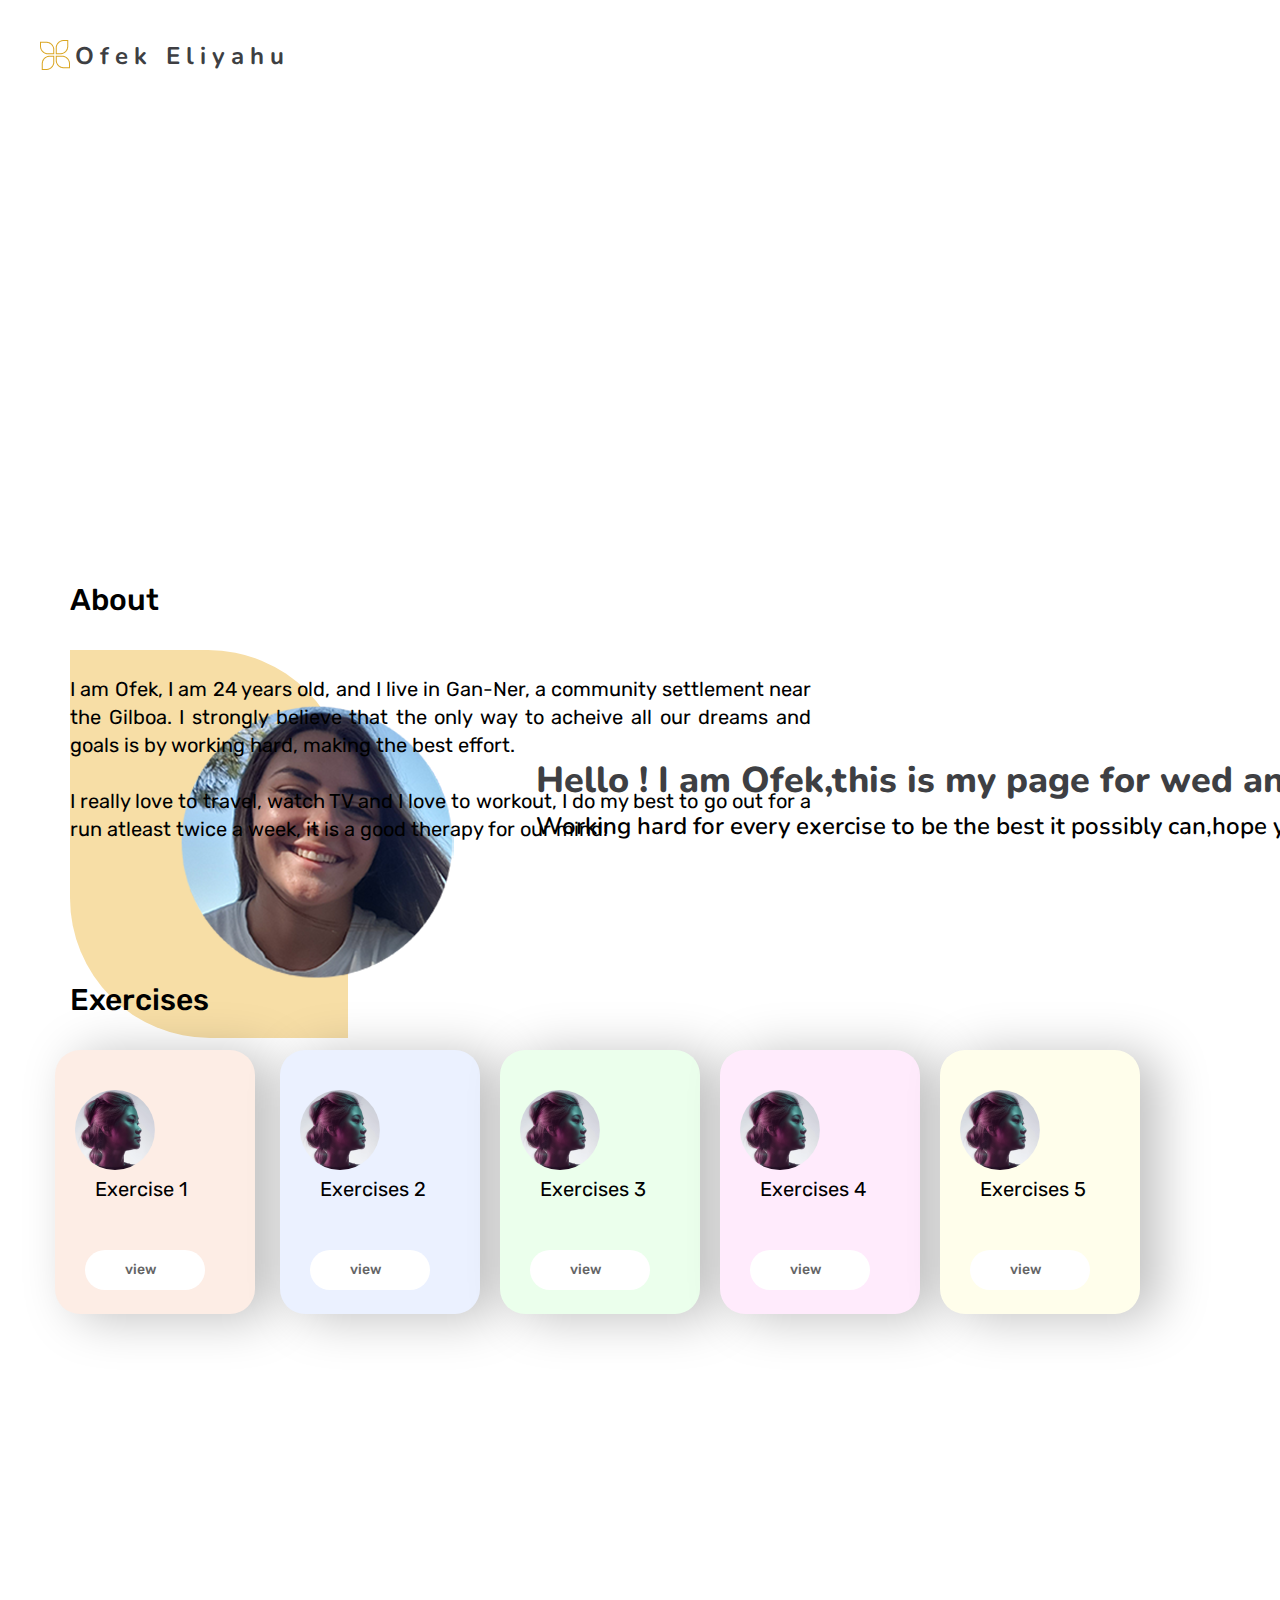
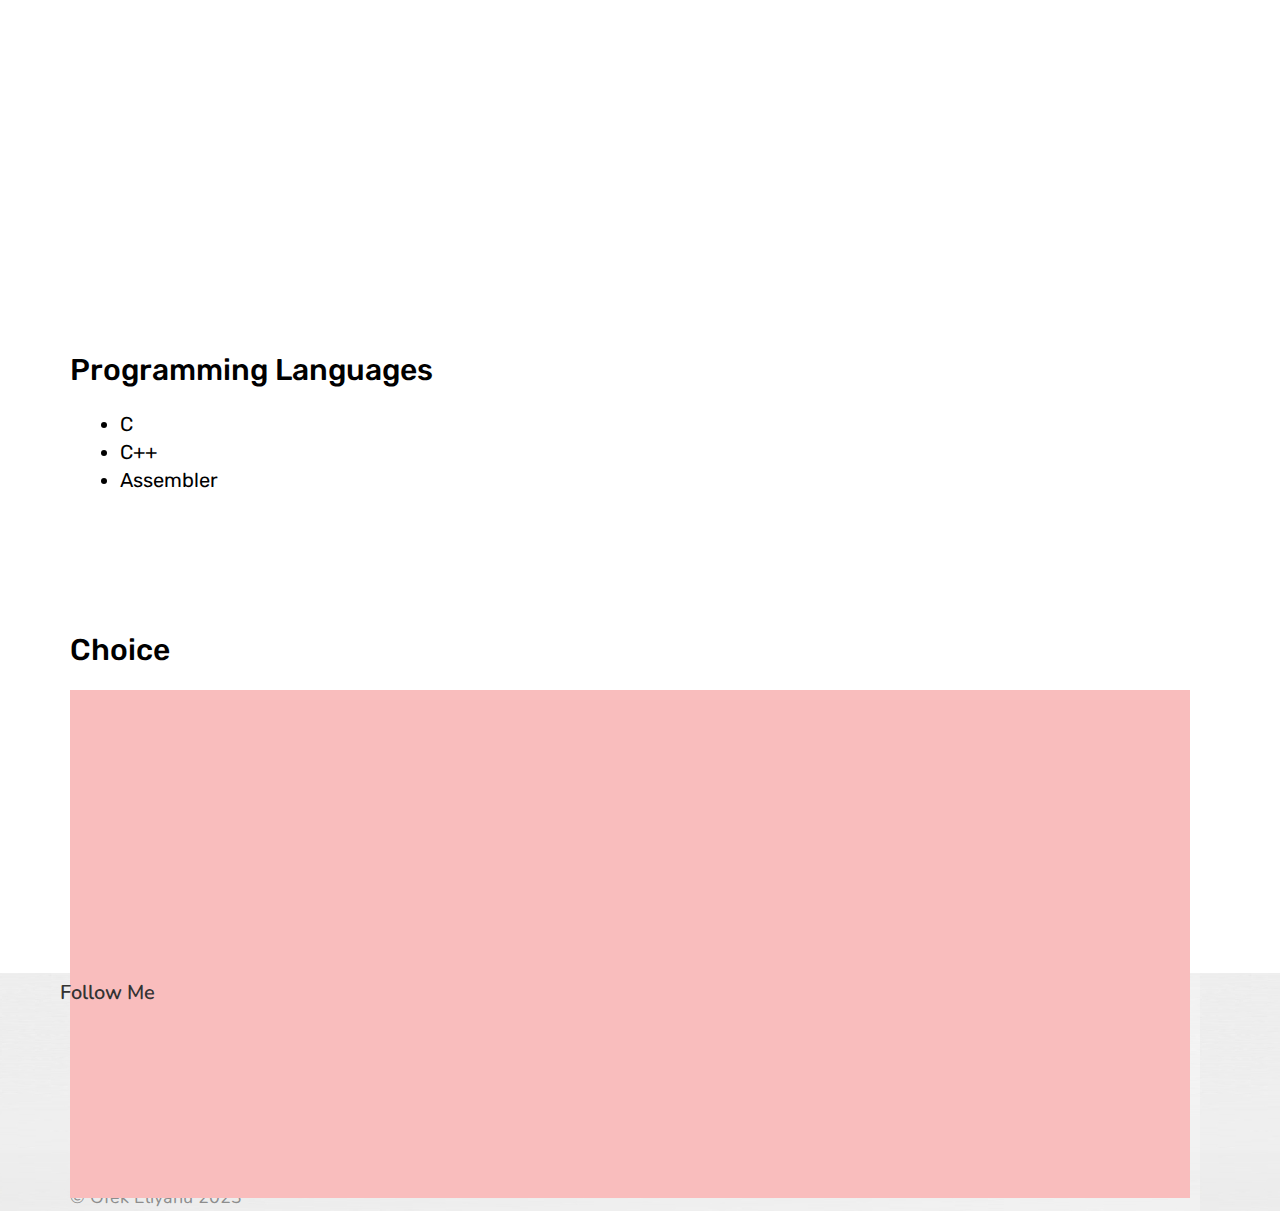
<file: index.html>
<!DOCTYPE html>
<html>
    <head>
        <link  rel="stylesheet" href="css/style.css">
        <link rel="preconnect" href="https://fonts.googleapis.com">
        <link rel="preconnect" href="https://fonts.gstatic.com" crossorigin>
        <link href="https://fonts.googleapis.com/css2?family=Nunito:wght@400;600;800&family=Rubik:wght@400;500&display=swap" rel="stylesheet">
        <title>Ofek Eliyahu</title>
    </head>
    <body>
			<header>
                <a href="#" id="logo">
                    <h1 id="logo2">Ofek Eliyahu</h1>
                </a>
			</header>

                <main id="main" >
                    <section  id="head1">
                        <h1> Hello ! I am Ofek,this is my page for wed and cloud </h1>
                    </section>

                    <section  id="head2">
                        <h2>Working hard for every exercise to be the best it possibly can,hope you'll enjoy!
                        </h2>
                    </section>

                    <section id="another_color"></section>

                    <section class="me">
                        <img src="images/me5.png" alt="me">
                    </section>

                </section>

                <section id="mainbody">

                    <section id="about_me">
                        <h2>About</h2>

                        <p>I am Ofek, I am 24 years old, and I live in Gan-Ner, a community settlement near the Gilboa. 
                            I strongly believe that the only way to acheive all our dreams and goals is by working hard, making the best effort.

                            <br><br>
                            I really love to travel, watch TV and I love to workout, 
                            I do my best to go out for a run atleast twice a week, it is a good therapy for our mind!
                            <br><br>
                        </p>
                        
                    </section>


                    <nav id="exe">
                                    <h2>Exercises</h2>
                                 
                    
                                        <section id="execover1">
                                            <section  id="ex1">
                                                <p>Exercise 1</p>
                                            </section>
                                            <section class="cover_view">
                                                <section class="bview">
                                                    <a href="http://se.shenkar.ac.il/students/2022-2023/web1/dev_76/exercises/ex1/index.html" >view</a>
                                                </section>
                                                <section class="image"></section>
                                            </section>
                                        </section>
                                        <section id="execover2">
                                            <p>Exercises 2</p>
                                        <section class="cover_view">
                                            <section class="bview">
                                                <a href="index.html" >view</a>
                                            </section>
                                            <section class="image"></section>
                                        </section>
                                    </section>
                                    <section id="execover3">
                                        <p>Exercises 3</p>
                                        <a href="exercises/ex3/index.html">
                                            <section class="cover_view">
                                                <section class="bview">
                                            </a>
                                                <a href="exercises/ex3/index.html" >view</a>
                                            </section>
                                            <section class="image"></section>
                                        </section>
                                    </section>
                                    <section id="execover4">
                                        <p>Exercises 4</p>
                                        <section class="cover_view">
                                            <section class="bview">
                                                <a href="" >view</a>
                                            </section>
                                            <section class="image"></section>
                                        </section>
                                    </section>
                                    <section id="execover5">
                                        <p>Exercises 5</p>
                                        
                                        <section class="cover_view">
                                            <section class="bview">
                                                <a href="" >view</a>
                                            </section>
                                            <section class="image"></section>
                                        </section>
                                    </section>             
                     </nav>
                </section>      
                            
                    
                 <section id="prog">
                            <h2>Programming Languages</h2>
                            <section id="items">
                                <ul>
                                    <li>C</li>
                                    <li>C++</li>
                                    <li>Assembler</li>
                                </ul>
                            </section>
                            </section>

                <section id="your-choice">
                    <h2>Choice</h2>
                    <section class="your-choice-backg"> </section>
                    <section class="video1">
                        <iframe width="560" height="315" src="https://www.youtube.com/embed/Yir4WyDi8rU" title="YouTube video player" frameborder="0" allow="accelerometer; autoplay; clipboard-write; encrypted-media; gyroscope; picture-in-picture; web-share" allowfullscreen></iframe>
                    </section>
                </section>
                </main>

                <footer>
                    <section id="footer_links">

                        <h2>Follow Me</h2>
                        <br><br>
                        <a href="https://www.facebook.com/profile.php?id=100001442238591"><span>Facebook</span></a>
                        <br>
                        <a href="https://www.instagram.com/ofekeliyahu/"><span>Instagram</span></a>
                        <br>
                        <a href="https://github.com/ofekeliyahu"><span>Github</span></a>
                        <br><br><br>
                        <a >&copy; Ofek Eliyahu 2023</a>
                    </section>
                </footer>

    </body>
    </html>
</file>
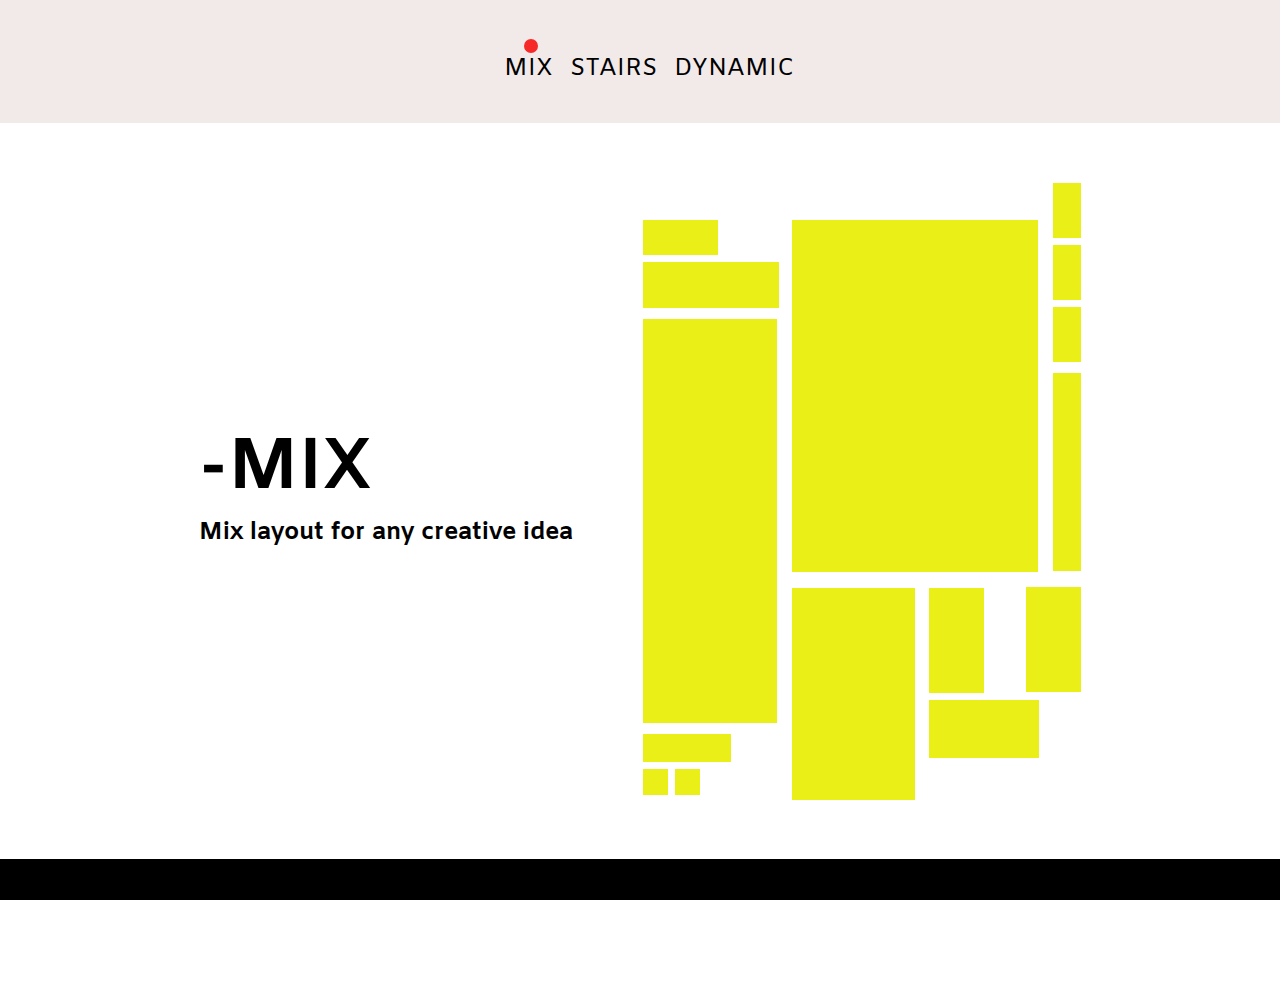
<file: ex3/index.html>
<!DOCTYPE html>
<html>
    <head>
		<link rel="stylesheet" href="css/style.css">
        <meta name="viewpoint" content="width=device-width,initial-scale=1">
        <link rel="preconnect" href="https://fonts.googleapis.com">
        <link rel="preconnect" href="https://fonts.gstatic.com" crossorigin>
        <link href="https://fonts.googleapis.com/css2?family=Amiko&display=swap" rel="stylesheet">
		<title>Ofek Eliyahu</title>      
    </head>
    <body>
        <header>
            <nav>  
                <ul >  
                    <li><a class="active selected1" href="index.html" data="">MIX</a></li> 
                    <li><a class="selected2" href="layout2.html" data="">STAIRS</a></li>
                    <li><a class="selected3" href="layout3.html" data="">DYNAMIC</a></li>
                </ul>        
            </nav>
        </header>
        <div id="wrapper">  
            <main class="page1">
                    <section id="text">
                        <h1><a href="#">-MIX</a></h1>
                        <h5>Mix layout for any creative idea</h5>
                    </section>
                    <section id="boxs">
                        <section id="boxs1">
                            
                        <section class="rec1"></section>
                        <section class="rec2"></section>
                        <section class="rec3"></section>
                        <section class="rec4"></section>
                        <section class="rec5"></section> 
                        <section class="rec6"></section> 
                    </section>
                    <section id="boxs2">
                        
                        <section class="rec7"></section> 
                        <section class="rec8"></section> 
                        <section class="rec9"></section>
                        <section class="rec10"></section>
                    </section>
                    <section id="boxs3">

                        <section class="rec11"></section> 
                        <section class="rec11"></section> 
                        <section class="rec11"></section>
                        <section class="rec14"></section>
                        <section class="rec15"></section>  
                    </section>
                    
                </section>
                </main>    
            </div>
            <footer></footer>
    </body>
</html>
</file>
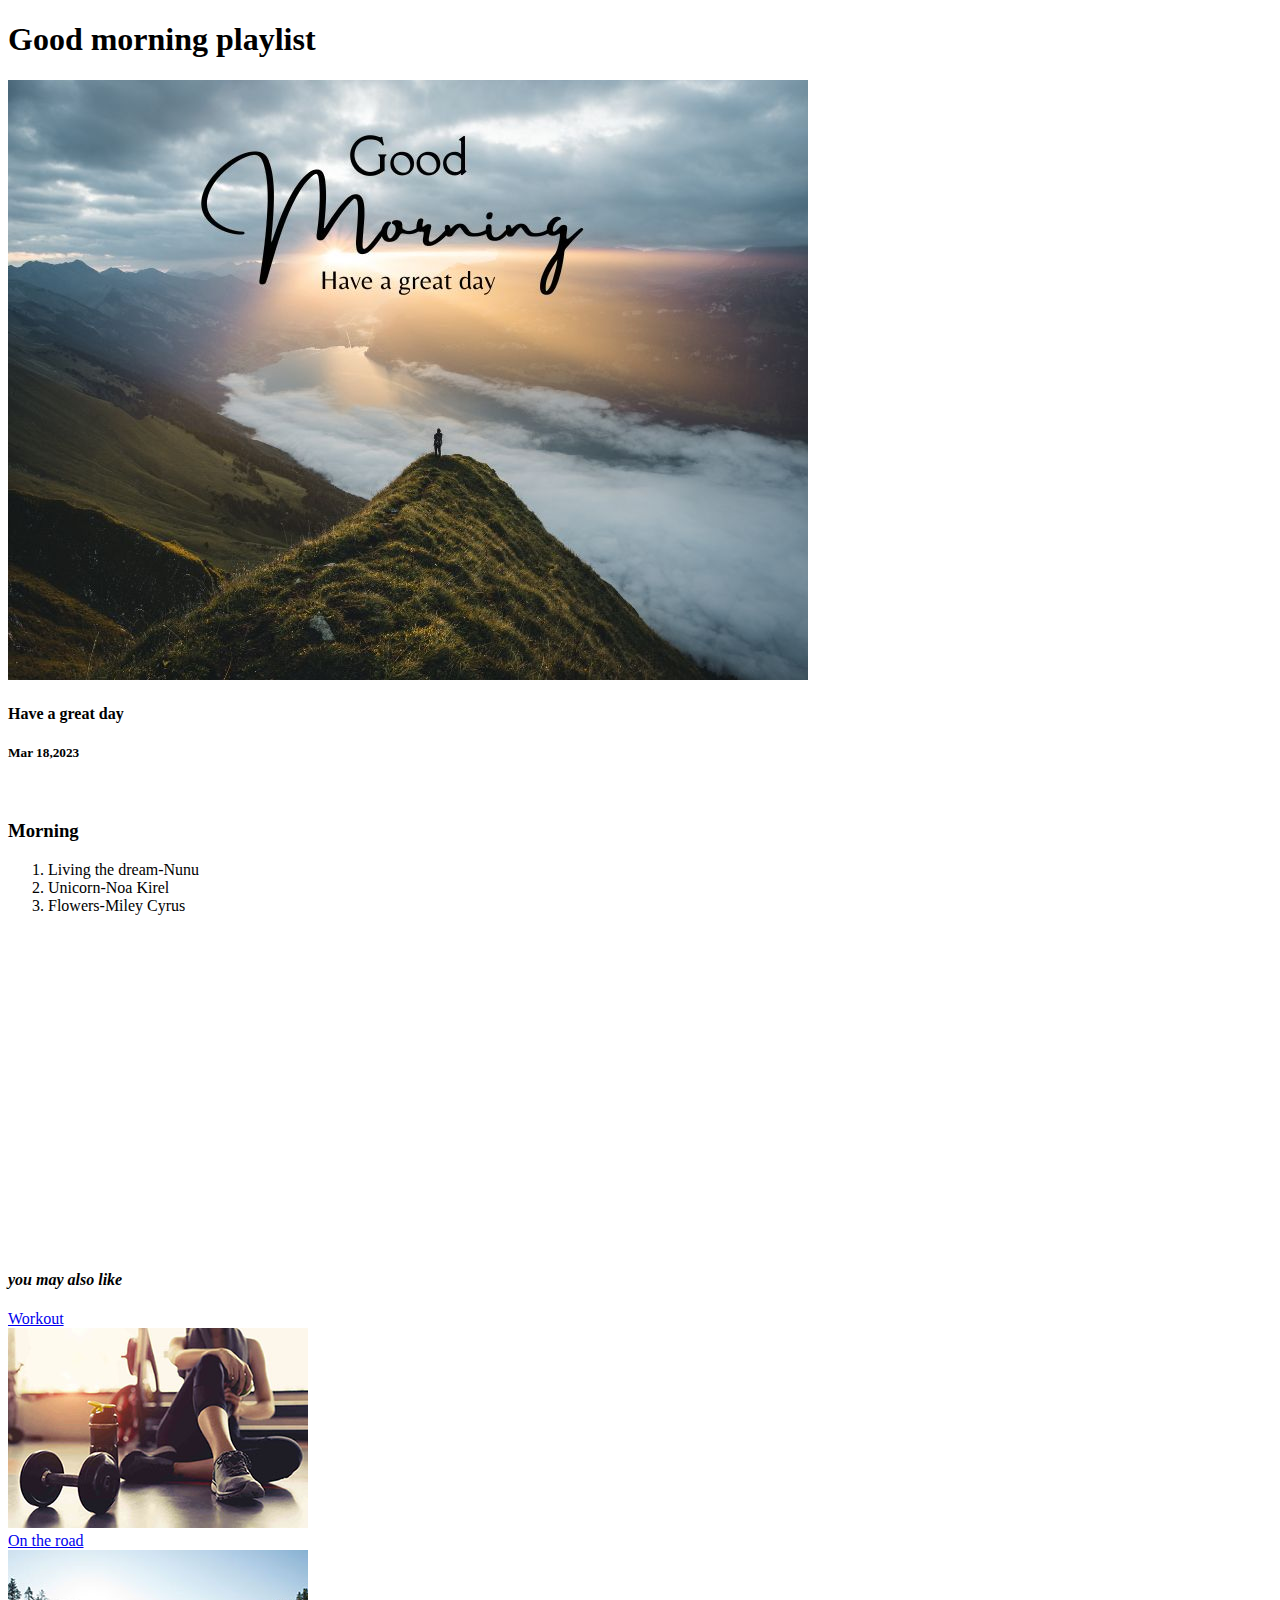
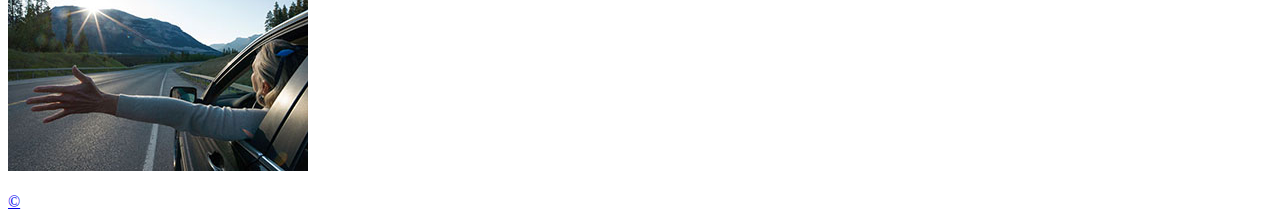
<file: hw1/index.html>
<!DOCTYPE html>
<html>
    <head>
        <meta name="viewport" content="width=device-width,initial-scale=1.0">
        <link rel="stylesheet" href="http://se.shenkar.ac.il/students/2022-2023/web1/assets/style.min.css">
        <title>Ofek Eliyahu playlist</title>
    </head>
    <body>
        <a href="#" class="logo"></a>
        <h1>Good morning playlist</h1>
          <img src="images/good-morning.jpg" alt="good morning" title="good morning">
          <h4> Have a great day</h4>
          <h5>Mar 18,2023</h5>
          <br>
          <h3>Morning</h3>
          <ol>
            <li>Living the dream-Nunu</li>
            <li>Unicorn-Noa Kirel</li>
            <li>Flowers-Miley Cyrus</li>
          </ol>
          <iframe width="560" height="315" src="https://www.youtube.com/embed/yeRbmgX9evc" title="YouTube video player" frameborder="0" allow="accelerometer; autoplay; clipboard-write; encrypted-media; gyroscope; picture-in-picture; web-share" allowfullscreen></iframe>
          <h4><i>you may also like </i></h4>
          <a href="workout.html">Workout</a>
          <br>
          <img src="images/workout.jpg"alt="workout"title="workout">
          <br>
          <a href="road.html">On the road</a>
          <br>
          <img src="images/roads.jpg"alt="on thr road"title="on the road">
          <br><br>
          <a href="https://www.igp.com/blog/good-morning-images/">&copy;</a>
    </body>
    </html>
</file>
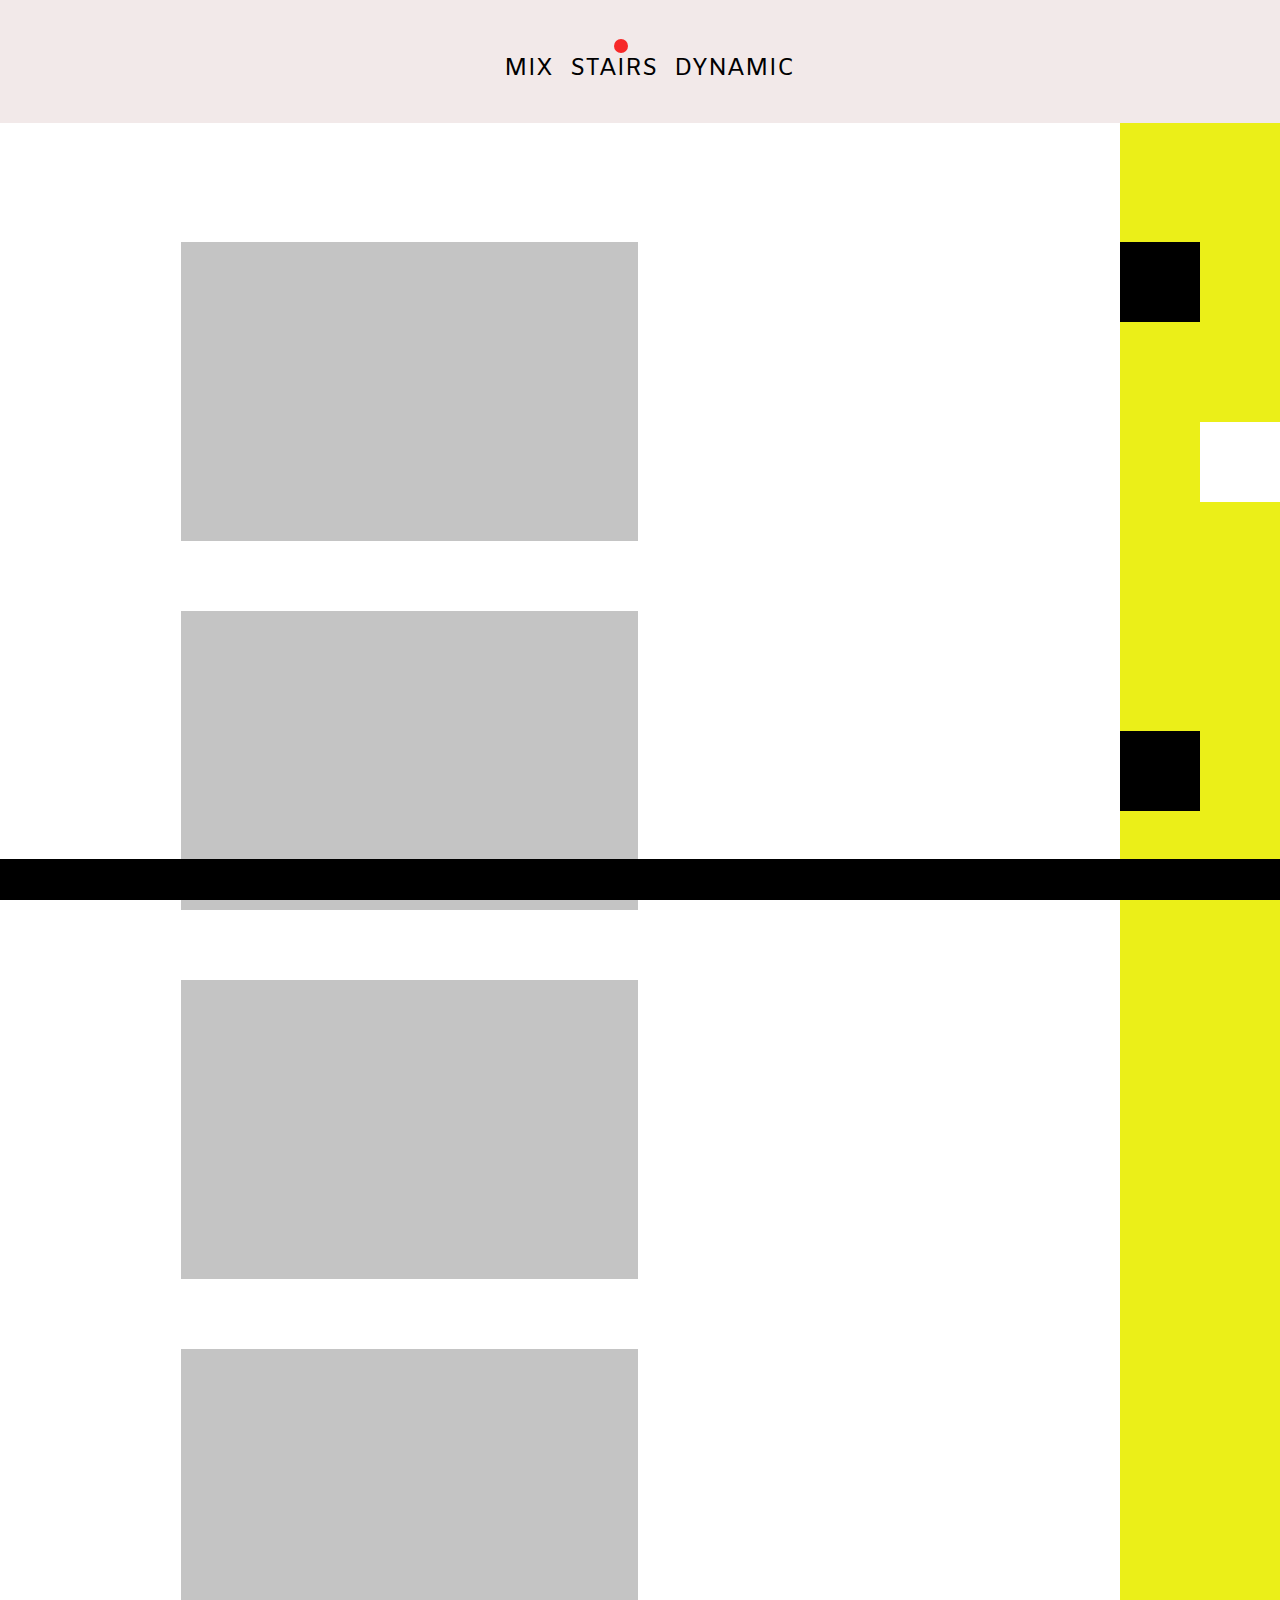
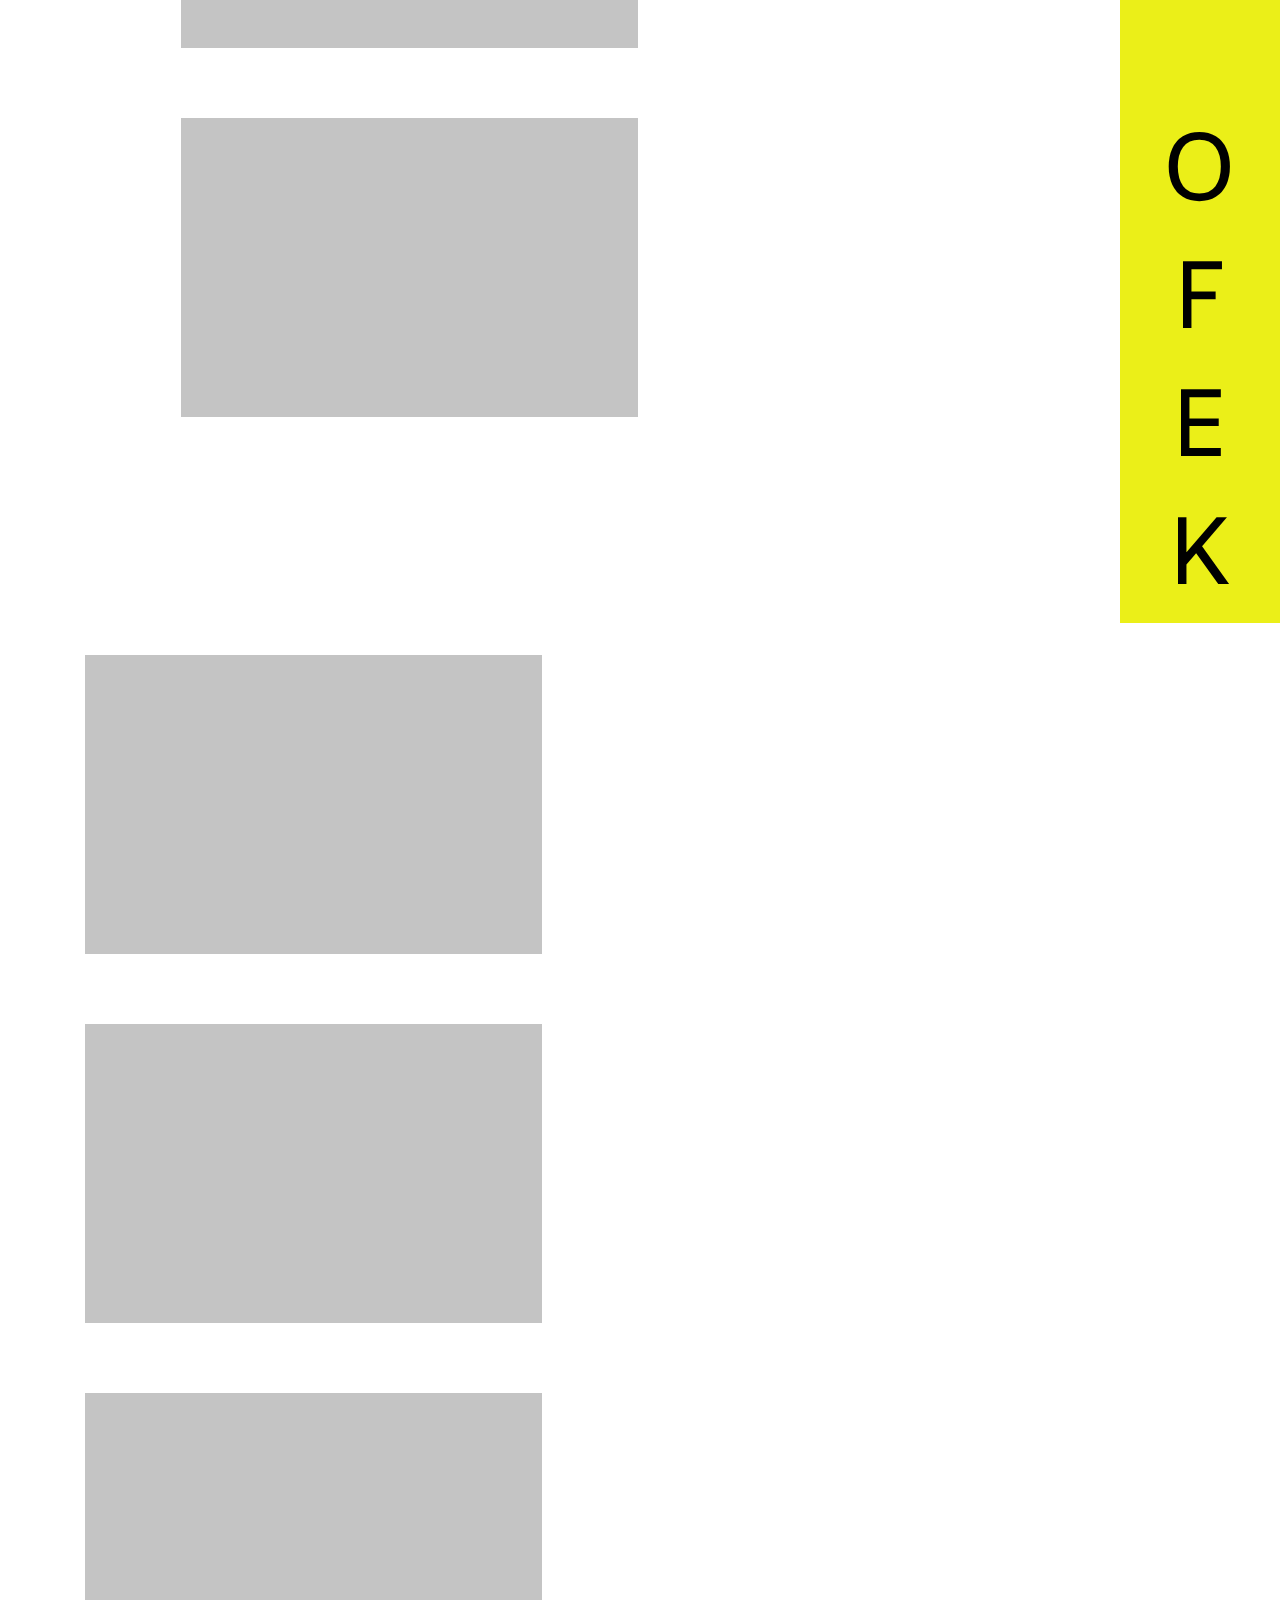
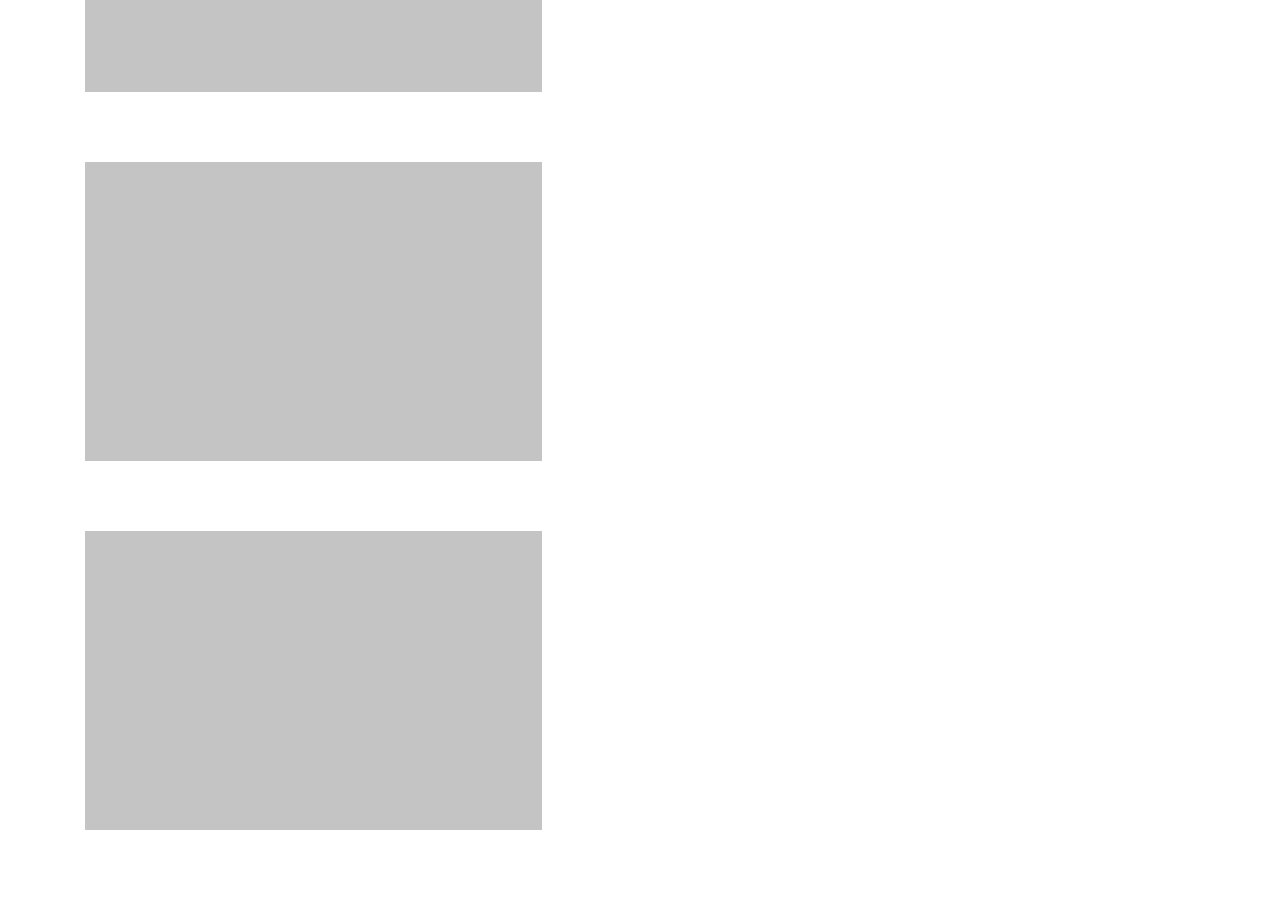
<file: ex3/layout2.html>
<!DOCTYPE html>
<html>
<head>
    <link rel="stylesheet" href="css/style.css">
    <meta name="viewpoint" content="width=device-width,initial-scale=1">
    <link rel="preconnect" href="https://fonts.googleapis.com">
    <link rel="preconnect" href="https://fonts.gstatic.com" crossorigin>
    <link href="https://fonts.googleapis.com/css2?family=Amiko&display=swap" rel="stylesheet">
    <title>Ofek Eliyahu</title>
</head>
<body>
    <header>
        <nav>
            <ul>
                <li><a class="selected1" href="index.html" data="">MIX</a></li>
                <li><a class=" active selected2" href="layout2.html" data="">STAIRS</a></li>
                <li><a class="selected3" href="layout3.html" data="">DYNAMIC</a></li>
            </ul>
        </nav>
    </header>
    <section id="aside-and-rec">
            <main id="wrapper " class="page2">
                <section class="col1">
                    <div class="recg1"></div>
                    <div class="recg1"></div>
                    <div class="recg1"></div>
                    <div class="recg1"></div>
                    <div class="recg1"></div>
                </section>
                
                <section class="col2">
                    <div class="recg1 recg2"></div>
                    <div class="recg1 recg2"></div>
                    <div class="recg1 recg2"></div>
                    <div class="recg1 recg2"></div>
                    <div class="recg1 recg2"></div>
                </section>
            </main>
        
        <aside>
            <section>
                <div class="boxb"></div>
                <div class="boxw"></div>
                <div class="boxb"></div>
            </section>

            <section>
                <a href="https://en.wikipedia.org/wiki/List_of_inventors_killed_by_their_own_invention">O</a>
                <a href="https://en.wikipedia.org/wiki/High_five">F</a>
                <a href="https://en.wikipedia.org/wiki/Toilet_paper_orientation">E</a>
                <a href="https://en.wikipedia.org/wiki/Dusty_the_Klepto_Kitty">K</a>
            </section>
        </aside>
    </section>
    <footer></footer>
</body>
</html>
</file>
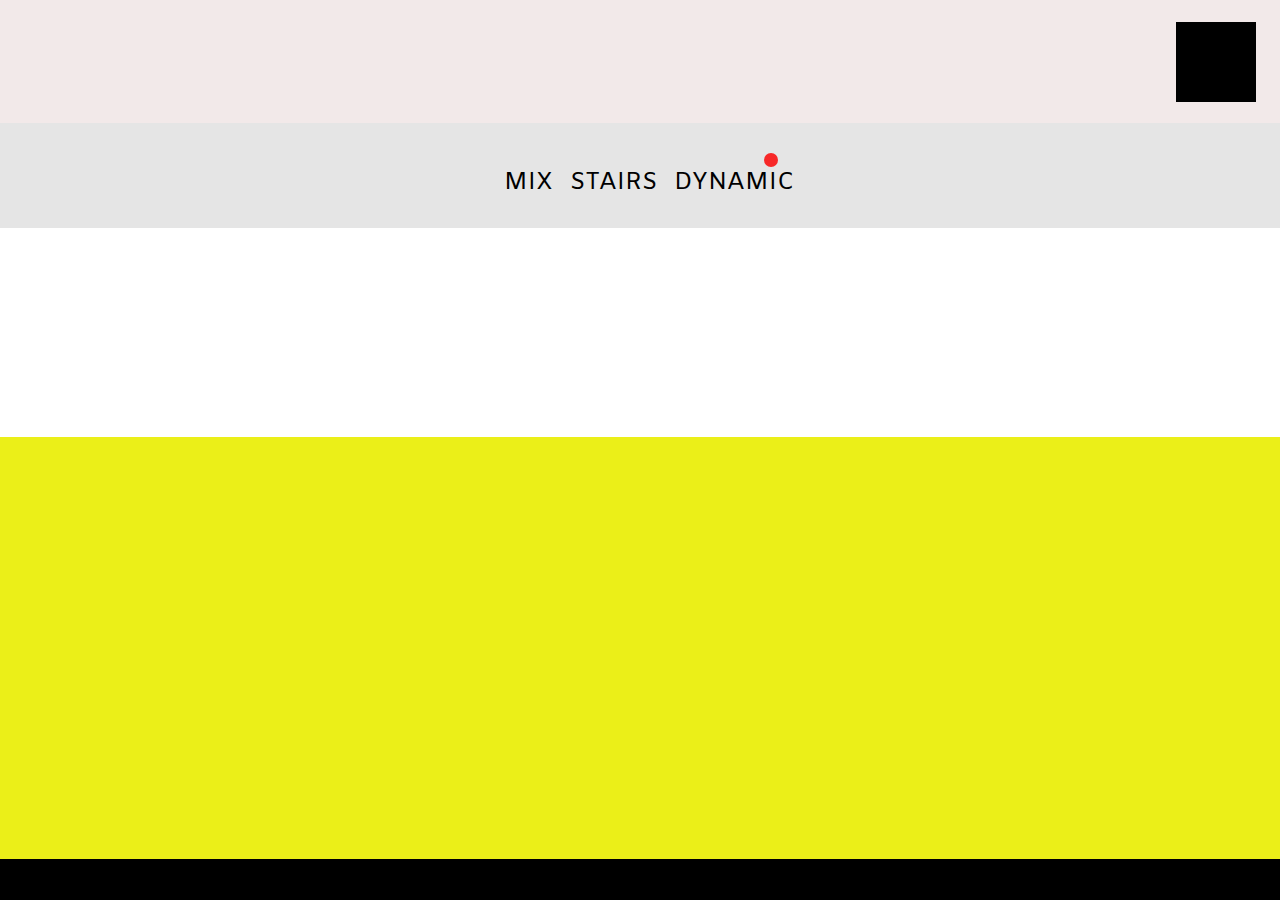
<file: ex3/layout3.html>
<!DOCTYPE html>
<html>
    <head>
        <link rel="stylesheet" href="css/style.css">
        <script src="js/myjs.js"></script>
        <meta name="viewpoint" content="width=device-width,initial-scale=1">
        <link rel="preconnect" href="https://fonts.googleapis.com">
        <link rel="preconnect" href="https://fonts.gstatic.com" crossorigin>
        <link href="https://fonts.googleapis.com/css2?family=Amiko&display=swap" rel="stylesheet">
        <title>Ofek Eliyahu</title>
    </head>
    <body>
        <header id ="button"></header>
        <div id="wrapper">
            <section id="aside-and-main">
                <aside id="aside-left">   
                    <nav>
                        <ul >   
                            <li><a class="selected1" href="index.html" data="">MIX</a></li> 
                            <li><a class="selected2" href="layout2.html" data="">STAIRS</a></li>
                            <li><a class="active selected3" href="layout3.html" data="">DYNAMIC</a></li>
                        </ul>
                    </nav>
                </aside>             
                <main id ="page3"></main>
            <aside id="aside-right">
                <div></div>
            </aside> 
            </section>
        </div>
        <section class="yellow"></section>
        <footer></footer>
        <script>
            (button())
        </script>
        </body>
        </html>
</file>
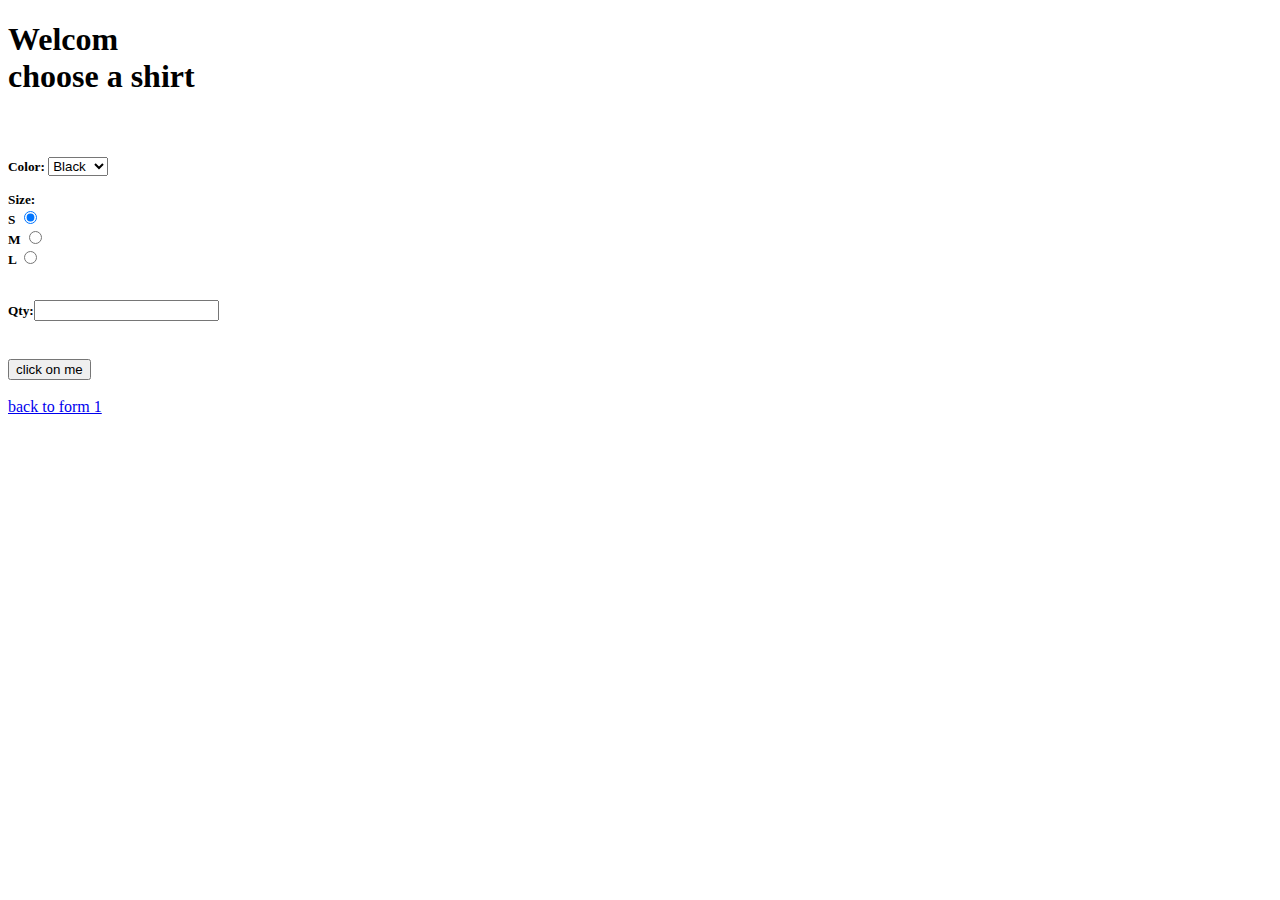
<file: ex4/edit.html>
<!DOCTYPE html>
<html>
<head>
    <meta charset="UTF-8">
    <meta http-equiv="X-UA-Compatible" content="IE=edge">
    <meta name="viewport" content="width=device-width, initial-scale=1.0">
    <link href="https://cdn.jsdelivr.net/npm/bootstrap@5.0.2/dist/css/bootstrap.min.css" rel="stylesheet" integrity="sha384-EVSTQN3/azprG1Anm3QDgpJLIm9Nao0Yz1ztcQTwFspd3yD65VohhpuuCOmLASjC" crossorigin="anonymous">
    <script src="https://cdn.jsdelivr.net/npm/bootstrap@5.0.2/dist/js/bootstrap.bundle.min.js" integrity="sha384-MrcW6ZMFYlzcLA8Nl+NtUVF0sA7MsXsP1UyJoMp4YLEuNSfAP+JcXn/tWtIaxVXM" crossorigin="anonymous"></script>
    <title>Form 2</title>
</head>
<body>
    <form action="http://se.shenkar.ac.il/students/2022-2023/web1/dev_76/exercises/ex4/edit.php" method="get" >
        <h1>Welcom <br> choose a shirt</h1>
        <br>
        <div class="form-check">
        <h5>
       
                <label>
                    Color:
                    <select name="color" required>
                        <option value="black">Black</option>
                        <option value="green"> Green</option>
                        <option value="white"> White</option>
                        <option value="rad"> Rad</option>
                    <option value="pink"> Pink</option>
                    <option value="blue"> Blue</option>
                </select>
            </label>
            <br><br>

            Size: <br>
            S <input type="radio" name="size" value="s" checked> <br>
            M <input type="radio" name="size" value="m"> <br>
            L <input type="radio" name="size" value="l"> <br>
        </label>
        <br><br>
        <label>
              Qty:<input type="number" name="qty"> 
              
        <br><br>
        <label>
        </h5>
        <input type="submit" value="click on me" class="btn btn-primary"> 
        <br><br>
        <a type="submit"class="btn btn-primary" href="index.html" data="">back to form 1</a> 
    </div>
</form>
</body>
</html>
</file>
<file: css/style.css>
*{
    margin: 0;
    padding: 0;
}

header,main,footer,nav,aside,section{
    display: block;
}

a{
    text-decoration: none; 
    color: #656565;
    display: block;
}

a:hover{
    color: #ffffff;   
}


body {

    background-color: #FFFFFF;

}

header{
    width: 100%;
    margin-top: 40px;
    margin-bottom: 50px;
    margin-left: 40px;
}

#logo{
    background-image: url(../images/Group\ 27.png);
    background-repeat: no-repeat;
    display:block;
}


#logo2 {
    
    font-family: 'Nunito';
    font-style: normal;
    font-weight: 700;
    font-size: 24px;
    line-height: 33px;
    margin-left: 35px;
    letter-spacing: 0.25em;
    color: #3E3F43;
    

}

#mainhaed{
   
    position: absolute;
    width: 100%;
    height: 555px;
    left: 0px;
    top: 123px;

    background: #F9BDBD;
}

#head1 h1{
    position: absolute;
    font-family:'Nunito';
    width: max-content;
    height: 98px;
    left: 506px;
    top: 206px;
    font-style:normal;
    text-align: center;
    font-weight: 800;
    font-size: 36px;
    line-height: 49px;
    color: #3E3F43;
}

#head2 h2{


    position: absolute;
    width: max-content;
    height: 66px;
    left: 506px;
    top: 260px;

    font-family:'Nunito';
    font-style: normal;
    font-weight: 600;
    font-size: 24px;
    line-height: 33px;
    text-align: center;

    color: #000000;

}

#another_color{


    position: absolute;
    width: 278px;
    height: 388px;
    left: 40px;
    top: 100px;
    border-top-right-radius: 140px;
    border-bottom-left-radius: 140px;

    background: #F7DEA6;

}

.me{
    
    background-repeat: no-repeat;
    display:block;
    position: absolute;
    width: 388px;
    height: 306px;
    left: 150px;
    top: 150px;
    
}


#main{
   
    position: absolute;
    width: 500px;
    height: 555px;
    left: 30px;
    top: 550px;

    background: none;
    
} 
 h2{

    position: absolute;
    width: 89px;
    height: 40px;
    left: 40px;
    top: 30px;

    font-family: 'Rubik';
    font-style: normal;
    font-weight: 500;
    font-size: 30px;
    line-height: 40px;
    color: #000000;


}

 p{
    
  
    position: absolute;
    width: 741px;
    height: 458px;
    left: 40px;
    top: 125px;


    font-family: 'Rubik';
    font-style: normal;
    font-weight: 400;
    font-size: 20px;
    line-height: 28px;
    text-align: justify;

    color: #000000;


}



#exe{
    position: absolute;
    width: 77px;
    height: 40px;
    left: 0px;
    top: 400px;

    font-family: 'Rubik';
    font-style: normal;
    font-weight: 500;
    font-size: 30px;
    line-height: 40px;

    color: #000000;
}



.cover_view:hover{
    background-color:#000000;
}
.cover_view {
    position: absolute;
    width: 120px;
    height: 40px;
    left: 30px;
    margin-top: 200px;
    background-color: #FFFFFF;
    border-radius: 25px;
    
}
.bview{
    position: absolute;
    height: 24px;
    left:50px;
    right: 14.74px;
    margin-left: -10px;
    font-size: 14px;
    color: #171F46;


}


.image{
    width: 80px;
    height: 80px;
    border-radius: 100px;
    margin-left: -10px;
    margin-top: -160px;
    background-image: url(../images/image.png);
    display:block;

}



#execover1{

    position: absolute;
    width: 200px;
    height: 264px;
    left: 25px;
    top: 100px;

    background: #FDEDE5;
    box-shadow: 19px 4px 50px rgba(0, 0, 0, 0.25);
    border-radius: 25px;
 
}

 #execover2{
        position: absolute;
        width: 200px;
        height: 264px;
        left: 250px;
        top: 100px;
        background: #EBF1FF;;
        box-shadow: 19px 4px 50px rgba(0, 0, 0, 0.25);
        border-radius: 25px;


}

  
#execover3{
    position: absolute;
    width: 200px;
    height: 264px;
    left: 470px;
    top: 100px;
    background: #EBFFEC;
    box-shadow: 19px 4px 50px rgba(0, 0, 0, 0.25);
    border-radius: 25px;
}


#execover4{
    position: absolute;
    width: 200px;
    height: 264px;
    left: 690px;
    top: 100px;
    background: #FFEBFC;
    box-shadow: 19px 4px 50px rgba(0, 0, 0, 0.25);
    border-radius: 25px;


}



#execover5{
    position: absolute;
    width: 200px;
    height: 264px;
    left: 910px;
    top: 100px;
    background: #FFFEEB;
    box-shadow: 19px 4px 50px rgba(0, 0, 0, 0.25);
    border-radius: 25px;


}

#prog h2{
    position: absolute;
    width: 700px;  
    top: 1400px;
    color: #000000;
}

#items ul{

    position: absolute;
    left: 90px;
    top: 1460px;
    bottom: 39.47%;

    font-family: 'Rubik';
    font-style: normal;
    font-weight: 400;
    font-size: 20px;
    line-height: 140.62%;
    text-align: justify;

    color: #000000;
}


#your-choice h2{
    position: absolute;
    width: 169px;  
    top: 1680px;
    color: #000000;
}

.your-choice-backg{
    position: absolute;
    width: 1120px;
    height: 508px;
    left: 40px;
    top: 1740px;
    margin :auto;
    background: #F9BDBD;

}

.video1{
    position: absolute;
    left: 300px;
    top: 1840px;
   
}


footer {

    background-image: url(../images/img.jpg);

    margin-top: 2500px;

}




#footer_links  span {

    font-family:'Nunito';
    font-style: normal;
    font-weight: normal;
    font-size: 18px;
    line-height: 28px;
    margin-left: 0px;
    color: #8D8D8D;

}




#footer_links h2{

    color: #333333;
    width: 100px;
    height: 25px;
    margin-left: 20px;
    top: 2580px;
    font-family: 'Nunito';
    font-style: normal;
    font-weight: 600;
    font-size: 20px;
    line-height: 25px;
}

#footer_links a{

    font-family:'Nunito';
    font-style: normal;
    font-weight: normal;
    font-size: 18px;
    line-height: 28px;
    margin-left: 70px;
    color: #8D8D8D;
}
</file>
<file: ex3/css/style.css>
* {
    margin: 0;
    padding: 0;
}


header, main, footer, nav, aside, section, div  {
    
    display: block;
    
}


#wrapper{
 
    margin: 0px auto;
    width: 100%;
    
}


header{
    width: 100%;
    height: 123px;
    display: flex;
    background-color: #F2E9E9;
    align-items: center;
    justify-content: center;
    
}

nav{
    font-family: 'Amiko';
    font-style: normal;
    font-weight: 400;
    font-size: 24px;
    line-height: 32px;
    color: #000000;
    
}

ul{
    
    display: flex;
    flex-direction: row;
    list-style: none; 
}
li{
    
    margin-left: 17px;
    margin-top: 52px;
    margin-bottom: 38px; 
}

a{
    text-decoration: none; 
    color: #000000;
}

li>a:hover{
    
    color: #b1a9a9;
}



main.page1{

    position: relative;
    background-color: #FFFFFF;
    width: 100%;
    height: 724px;
    margin-bottom: 145px;
    display: flex;
    align-items: center;
    justify-content: center;

}

#text h1{

    font-family: 'Amiko';
    font-style: normal;
    font-weight: 700;
    font-size: 72px;
    line-height: 96px;
    color: #000000;

}

 #text h5{

    font-family: 'Amiko';
    font-style: normal;
    font-weight: 700;
    font-size: 24px;
    line-height: 32px;
    width: max-content;
    color: #000000;
}
main>section#boxs {
    
    display: flex;
    flex-direction:row;
   
    margin-left: 70px;
  

}

main>section#boxs1 {
    
    display: flex;
    flex-direction:column;
   
    margin-left: 70px;
  

}
.rec1{
    background: #EBEF18;
    width: 75px;
    height: 35px;
    margin-top: 44px;
   
}

.rec2{
    background: #EBEF18;
    width: 136px;
    height: 46px;
    margin-top: 7px;
    
}
.rec3{
    background: #EBEF18;
    width: 134px;
    height: 404px;
    margin-top: 11px;
    
}

.rec4{
    background: #EBEF18;
    width: 88px;
    height: 28px;
    margin-top: 11px;
}

.rec5{
    background: #EBEF18;
    width: 25px;
    height: 26px;
    margin-top: 7px;
}

.rec6{
    background: #EBEF18;
    width: 25px;
    height: 26px;
    margin-top: -26px;
    margin-left: 32px;
}


main>section#boxs2{

    display: flex;
    flex-direction:column;
    margin-left: 7px;
  
}


.rec7{
    background: #EBEF18;
    width: 246px;
    height: 352px;
    margin-top:  44px;
    margin-left: 13px;
}
.rec8{
    background: #EBEF18;
    width: 123px;
    height: 212px;
    margin-top:  16px;
    margin-left: 13px;
}

.rec9{
    background: #EBEF18;
    width: 55px;
    height: 105px;
    margin-top:  -212px;
    margin-left: 150px;
}

.rec10{
    background: #EBEF18;
    width: 110px;
    height: 58px;
    margin-top:  7px;
    margin-left: 150px;
}

main>section#boxs2{

    display: flex;
    flex-direction:column;
    margin-left: 7px;
  
}

.rec11{
    background: #EBEF18;
    width: 28px;
    height: 55px;
    margin-top:  7px;
    margin-left: 14px;
   display: flex;

}


.rec14{
    background: #EBEF18;
    width: 28px;
    height: 198px;
    margin-top:  11px;
    margin-left: 14px;
}


.rec15{
    background: #EBEF18;
    width: 55px;
    height: 105px;
    margin-top:  16px;
    margin-left: -13px;
}


footer{
    position: fixed;
    bottom: 0px;
    width: 100%;
    height: 41px;
    background: #000000;
}



main.page2{
    position: relative;
    display: flex;
    flex-wrap: wrap;
    margin-top: 119px;
    width: 1150px;
    height: 467px;
    margin-left: 30px;
}


.col1{
    flex-direction: column;
    justify-content: center;
}

.col2{
    flex-direction: column;
    margin-top: 98px;
    justify-items: center;
}

.recg1{
    height: 299px;
    width: 457px;
    margin-left: 151px;
    margin-bottom: 70px;
    background-color: #c4c4c4;
}


.recg2{
    margin-left: 55px;
    margin-top: 70px;
}

#aside-and-rec{
    display: flex;
    justify-content: space-between;
}

#aside-and-rec>aside{
    
    display: flex;
    width: 169px;
    height: 2100px;
    flex-direction: column;
    justify-content: space-between;
    justify-self: end;
    background: #EBEF18;    
}

#aside-and-rec>aside a{
  
    font-family: 'Amiko';
    font-style: normal;
    font-weight: 400;
    font-size: 96px;
    line-height: 128px;
    align-items: flex-end;
    text-align: center;
    color: #000000;

}

#aside-and-rec>aside>section{

    display: flex;
    flex-direction: column;
}

.boxb{
    margin-bottom: 100px;
    width: 80px;
    height: 80px;
    margin-top: 119px;
    display: flex;
    background-color: #000000;
}



.boxw{
    width: 80px;
    height: 80px;
    margin-bottom: 110px;
    align-self: flex-end;
    background-color: #FFFFFF

}

#page3{
    width: 836px;
    height:max-content;
    
    display: flex;
    flex-wrap: wrap;
    
}



#button{
    justify-content:end;

}


#aside-and-main{
    position: relative;
    display: flex;
    justify-content: space-between;

}



#aside-left{
    position: relative;
    width: 372px;
    height: 100%auto;
    float: left;
    background: #E5E5E5;
}

#aside-left>nav{
    position: relative;
    margin-left: 0px;
}

#aside-left>nav>ul{
    position: relative;
    top: 123px;
}

.selected{
      color:#cb2020;
    }


a[data]{
    position: relative;
}
a[data]::after{
    content: attr(data);
    display: block;
    position: absolute;
    width: 14px;
    height: 14px;
    bottom: 100%;
    background-color:  #F72828;
    border-radius: 100%;
    transform: scale(0);
}

a[data].active::after{
    transform: scale(1);
}

a[data].selected1:hover::after{
    transform: scale(0.5);

}

a[data].selected1::after{
    margin-left: 20px;
    
}

a[data].selected2::after{
        margin-left: 44px;  
       
}
a[data].selected2:hover::after{
    transform: scale(0.5);

}
   
a[data].selected3::after{
    margin-left: 90px;  
    
}
a[data].selected3:hover::after{
    transform: scale(0.5);

}



#aside-right{
    /* display: flex; */
    width: 104px;
    height: 995px auto;
    left: 1336px;
    top: 123px;
    /* justify-content: right;  */
    float: right;
    background-color:#95a8f1;

}
#aside-right>div{
    width: 0px;
    height: 995px;
}



.yellow{
    display: flex;
    width: 100%;
    height: 463px;
    bottom:0px;
    justify-content: end;
    
    background: #EBEF18;

}



@media(max-width:1420px){


    .page3#wrapper,main{
        margin: 0 auto;
        width:300px;
    }

 
    #aside-and-main{
  
        display: flex;
        flex-wrap: wrap;
    }


    #aside-left{
        width: 100%;
        height: 105px;
        display: flex;
        justify-content: center;
        align-items: center;
        background: #E5E5E5;
       
    }

    #aside-left>nav{
        position: relative;
        margin-left: 0px;
    }

    #aside-left>nav>ul{
        position: relative; 
        top: 0px;
    }


    #aside-right{
       display: none;
    
    }

    .yellow{
        position: fixed;
    }

}
</file>
